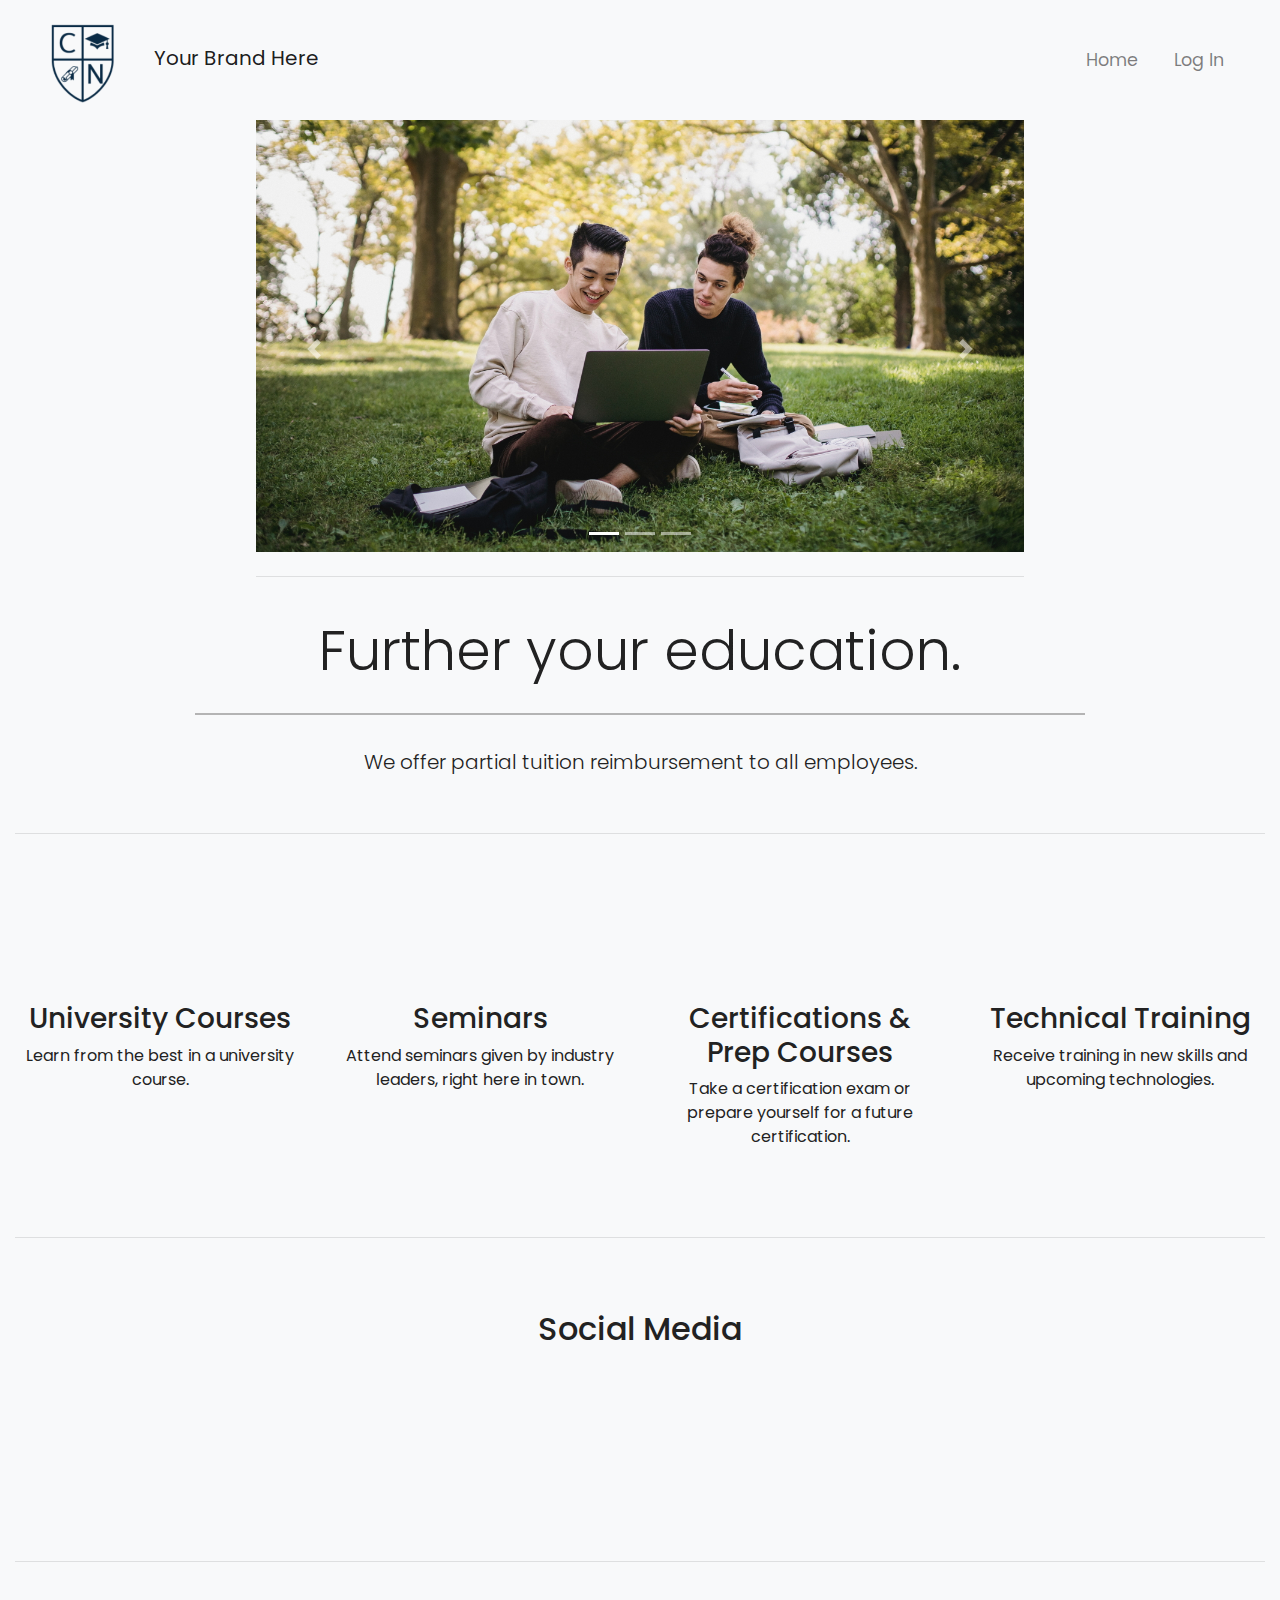
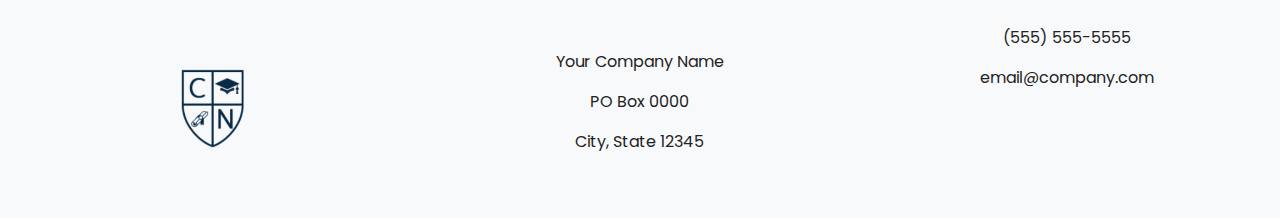
<file: src/main/webapp/index.html>
<!DOCTYPE html>
<html lang="en">
<head>
    <meta charset="UTF-8">
    <meta name="viewport" content="width=device-width, initial-scale=1.0">
    <title>Employee Portal</title>
    <link rel="icon" type="image/png" href="img/favicon.png">
    <script src="https://code.jquery.com/jquery-3.2.1.slim.min.js" integrity="sha384-KJ3o2DKtIkvYIK3UENzmM7KCkRr/rE9/Qpg6aAZGJwFDMVNA/GpGFF93hXpG5KkN" crossorigin="anonymous"></script>
    <script src="https://cdnjs.cloudflare.com/ajax/libs/popper.js/1.12.9/umd/popper.min.js" integrity="sha384-ApNbgh9B+Y1QKtv3Rn7W3mgPxhU9K/ScQsAP7hUibX39j7fakFPskvXusvfa0b4Q" crossorigin="anonymous"></script>
    <link rel="stylesheet" href="https://maxcdn.bootstrapcdn.com/bootstrap/4.0.0/css/bootstrap.min.css" integrity="sha384-Gn5384xqQ1aoWXA+058RXPxPg6fy4IWvTNh0E263XmFcJlSAwiGgFAW/dAiS6JXm" crossorigin="anonymous">
    <script src="https://maxcdn.bootstrapcdn.com/bootstrap/4.0.0/js/bootstrap.min.js" integrity="sha384-JZR6Spejh4U02d8jOt6vLEHfe/JQGiRRSQQxSfFWpi1MquVdAyjUar5+76PVCmYl" crossorigin="anonymous"></script>
    <link rel="stylesheet" href="https://pro.fontawesome.com/releases/v5.10.0/css/all.css" integrity="sha384-AYmEC3Yw5cVb3ZcuHtOA93w35dYTsvhLPVnYs9eStHfGJvOvKxVfELGroGkvsg+p" crossorigin="anonymous"/>
    <link href="style.css" rel="stylesheet">
</head>
<body>

    <!-- Navigation -->
    <nav class="navbar navbar-expand-md navbar-light bg-light sticky-top py-0">
        <div class="container-fluid">
            <a class="navbar-brand" href="index.html"> <img src="img/logo.png">Your Brand Here</a>
            <button class="navbar-toggler" type="button" data-toggle="collapse" data-target="#navbarResponsive">
                <span class="navbar-toggler-icon"></span>
            </button>
            <div class="collapse navbar-collapse" id="navbarResponsive">
                <ul class="navbar-nav ml-auto">
                    <li class="nav-item">
                        <a class="nav-link" href="index.html">Home</a>
                    </li>
                    <li class="nav-item">
                        <a class="nav-link" href="login.html" id="loginLink">Log In</a>
                    </li>
                </ul>
            </div>
        </div>
    </nav>

    <!-- Image Slider -->
    <div id="slides" class="carousel slide" data-ride="carousel">
        <ol class="carousel-indicators">
            <li data-target="#slides" data-slide-to="0" class="active"></li>
            <li data-target="#slides" data-slide-to="1"></li>
            <li data-target="#slides" data-slide-to="2"></li>
        </ol>
        <div class="carousel-inner">
            <div class="carousel-item active">
                <img class="d-block" src="img/carousel-0.jpg" alt="This is WVU.">
            </div>
            <div class="carousel-item">
                <img class="d-block" src="img/carousel-1.jpg" alt="Here, GOING FIRST is in our blood.">
            </div>
            <div class="carousel-item">
                <img class="d-block" src="img/carousel-2.jpg" alt="WVU School of Medicine: Where impossible is just a challenge.">
            </div>
        </div>
        <a class="carousel-control-prev" href="#slides" role="button" data-slide="prev">
            <span class="carousel-control-prev-icon" aria-hidden="true"></span>
            <span class="sr-only">Previous</span>
        </a>
        <a class="carousel-control-next" href="#slides" role="button" data-slide="next">
            <span class="carousel-control-next-icon" aria-hidden="true"></span>
            <span class="sr-only">Next</span>
        </a>
        <hr class="my-4">
    </div>

    <!-- Welcome Section -->
    <div class="container-fluid padding">
        <div class="row welcome text-center">
            <div class="col-12">
                <h1 class="display-4">Further your education.</h1>
            </div>
            <hr>
            <div class="col-12">
                <p class="lead">We offer partial tuition reimbursement to all employees.</p>
            </div>
        </div>
        <hr class="my-4">
    </div> 

    <!-- Five Column Section -->
    <div class="container-fluid padding"> 
        <div class="row text-center padding"> 
            <div class="col-lg-6 col-xl-3">
                <i class="fas fa-university"></i>
                <h3>University Courses</h3>
                <p>Learn from the best in a university course.</p>
            </div>
            <div class="col-lg-6 col-xl-3">
                <i class="fas fa-user-tie"></i>
                <h3>Seminars</h3>
                <p>Attend seminars given by industry leaders, right here in town.</p>
            </div>
            <div class="col-lg-6 col-xl-3">
                <i class="fas fa-award"></i>
                <h3>Certifications & Prep Courses</h3>
                <p>Take a certification exam or prepare yourself for a future certification.</p>
            </div>
            <div class="col-lg-6 col-xl-3">
                <i class="fas fa-wrench"></i>
                <h3>Technical Training</h3>
                <p>Receive training in new skills and upcoming technologies.</p>
            </div>
        </div>
        <hr class="my-4">
    </div>

    <!-- Connect -->
    <div class="container-fluid padding">
        <div class="row text-center padding">
        <div class="col-12">
            <h2>Social Media</h2>
        </div>
        <div class="col-12 social padding">
            <a href="https://www.facebook.com/" class="fab fa-facebook" target="_blank"></a>
            <a href="https://twitter.com/" class="fab fa-twitter" target="_blank"></a>
            <a href="https://www.instagram.com/" class="fab fa-instagram" target="_blank"></a>
            <a href="https://www.linkedin.com/" class="fab fa-linkedin" target="_blank"></a>
        </div>    
        </div>
        <hr class="my=4">
    </div>

    <!-- Footer -->
    <footer>
        <div class="container-fluid padding">
            <div class="row text-center">
                <div class="col-md-4">
                    <br>
                    <img src="img/logo.png">
                </div>
                <div class="col-md-4">
                    <br>
                    <p>Your Company Name</p>
                    <p>PO Box 0000</p>
                    <p>City, State 12345</p>
                </div>
                <div class="col-md-4">
                    <i class="fas fa-phone"></i>
                    <p>(555) 555-5555</p>
                    <i class="fas fa-envelope-square"></i>
                    <p>email@company.com</p>
                </div>
            </div>
        </div>
    </footer>

    
</body>


</html>
</file>
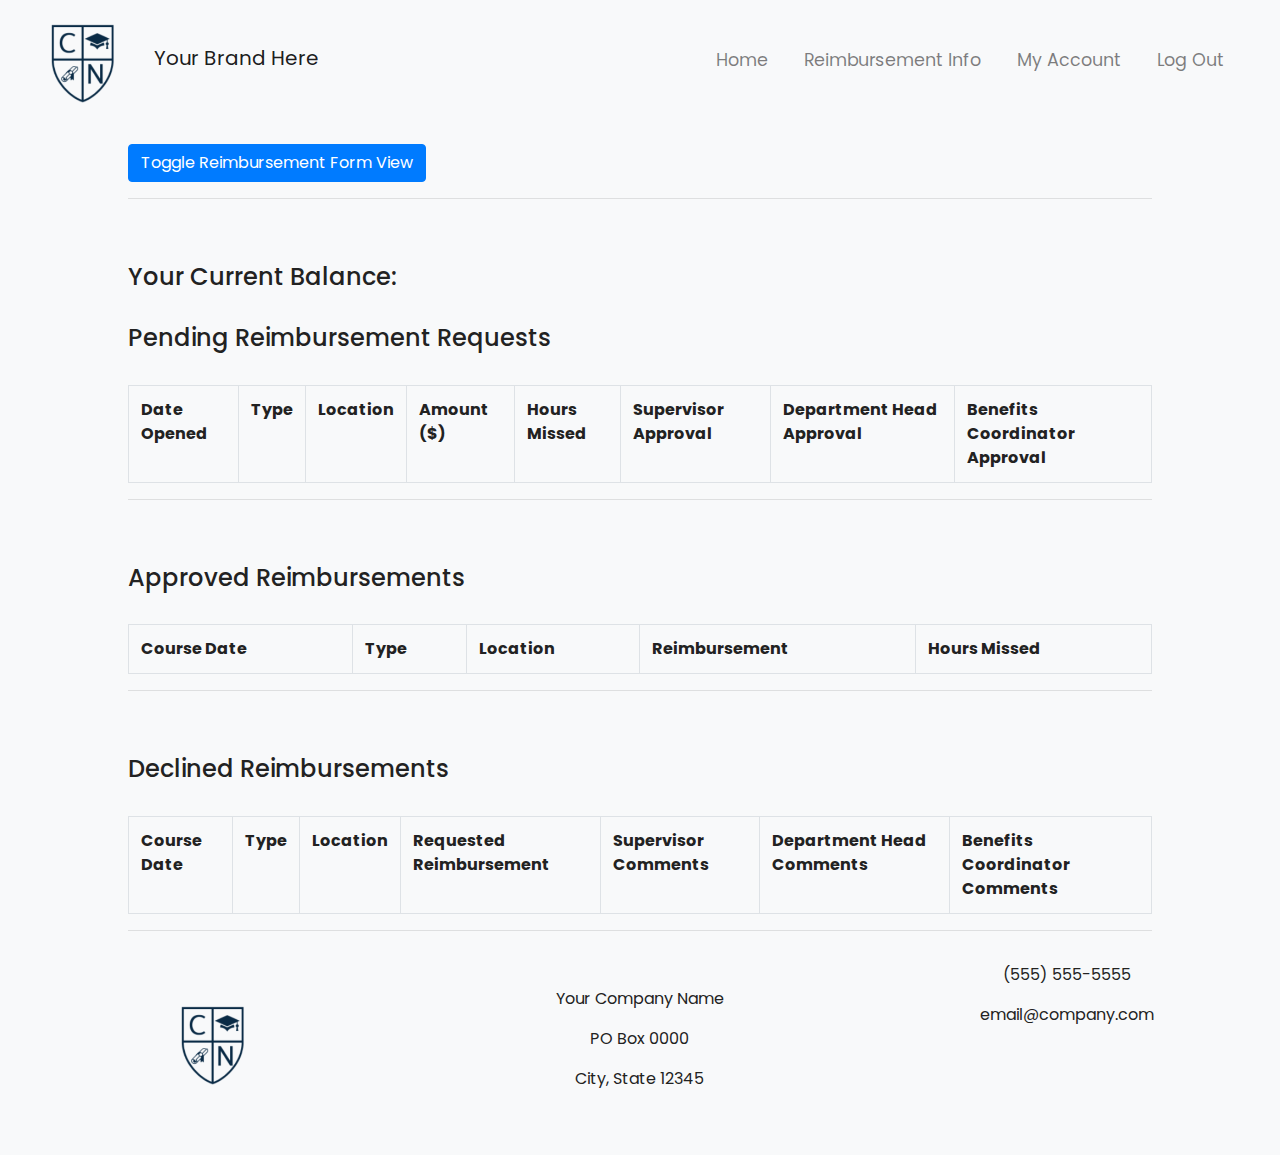
<file: src/main/webapp/account.html>
<!DOCTYPE html>
<html lang="en">
    <head>
        <meta charset="UTF-8">
        <meta name="viewport" content="width=device-width, initial-scale=1.0">
        <title>Employee Portal</title>
        <link rel="icon" type="image/png" href="img/favicon.png">
        <script src="https://code.jquery.com/jquery-3.2.1.slim.min.js" integrity="sha384-KJ3o2DKtIkvYIK3UENzmM7KCkRr/rE9/Qpg6aAZGJwFDMVNA/GpGFF93hXpG5KkN" crossorigin="anonymous"></script>
        <script src="https://cdnjs.cloudflare.com/ajax/libs/popper.js/1.12.9/umd/popper.min.js" integrity="sha384-ApNbgh9B+Y1QKtv3Rn7W3mgPxhU9K/ScQsAP7hUibX39j7fakFPskvXusvfa0b4Q" crossorigin="anonymous"></script>
        <link rel="stylesheet" href="https://maxcdn.bootstrapcdn.com/bootstrap/4.0.0/css/bootstrap.min.css" integrity="sha384-Gn5384xqQ1aoWXA+058RXPxPg6fy4IWvTNh0E263XmFcJlSAwiGgFAW/dAiS6JXm" crossorigin="anonymous">
        <script src="https://maxcdn.bootstrapcdn.com/bootstrap/4.0.0/js/bootstrap.min.js" integrity="sha384-JZR6Spejh4U02d8jOt6vLEHfe/JQGiRRSQQxSfFWpi1MquVdAyjUar5+76PVCmYl" crossorigin="anonymous"></script>
        <link rel="stylesheet" href="https://pro.fontawesome.com/releases/v5.10.0/css/all.css" integrity="sha384-AYmEC3Yw5cVb3ZcuHtOA93w35dYTsvhLPVnYs9eStHfGJvOvKxVfELGroGkvsg+p" crossorigin="anonymous"/>
        <link href="style.css" rel="stylesheet">
    </head>

    <style>
.container-padding{
    margin-left: 10%;
    margin-right: 10%;
}

    </style>
<body>
    <!-- Navigation -->
    <nav class="navbar navbar-expand-md navbar-light bg-light sticky-top py-0">
        <div class="container-fluid">
            <a class="navbar-brand" href="home.html"> <img src="img/logo.png">Your Brand Here</a>
            <button class="navbar-toggler" type="button" data-toggle="collapse" data-target="#navbarResponsive">
                <span class="navbar-toggler-icon"></span>
            </button>
            <div class="collapse navbar-collapse" id="navbarResponsive">
                <ul class="navbar-nav ml-auto" id="navbarul">
                    <li class="nav-item">
                        <a class="nav-link" href="home.html">Home</a>
                    </li>
                    <li class="nav-item">
                        <a class="nav-link" href="reimbursement.html">Reimbursement Info</a>
                    </li>
                    <li class="nav-item">
                        <a class="nav-link" href="account.html">My Account</a>
                    </li>
                    <li class="nav-item">
                        <a class="nav-link" href="logout.do" onclick="logout()">Log Out</a>
                    </li>
                </ul>
            </div>
        </div>
    </nav>

    <!-- Request Form -->


    <br>
    <div class="container-padding">
        <a class="btn btn-primary" data-toggle="collapse" href="#requestForm" role="button" aria-expanded="false" aria-controls="collapseExample">
            Toggle Reimbursement Form View </a>
        </div>
    <div class="container-padding">
        <div class="collapse mt-3" id="requestForm" data-toggle="collapse" aria-expanded="false">
            <form id="requestForm">
            <div class = "form group">
                <label for="courseType">Course Type</label>
                <select class="form-control" id="courseType">
                   <option>University Course</option>
                   <option>Seminar</option>
                   <option>Certification Preparation Class</option>
                    <option>Certification Exam</option>
                    <option>Technical Training</option>
                   <option>Other</option>
                </select>
                <br>
            </div>
            <div class="form group">
                <label for="dateCompleted">Date of Event</label>
                <input type="date" class="form-control" id="dateCompleted">
                <br>
            </div>
            <div class="form group">
                <label for="totalCost">Eligible Costs ($)</label>
                <input type="number" class="form-control" id="totalCost">
                <br>
            </div>
            <div class="form group">
                <label for="gradingType">Grading Type</label>
                <select class="form-control" id="gradingType">
                    <option>A-F</option>
                    <option>Pass/Fail</option>
                   <option>Not Graded</option>
               </select>
                <br>
            </div>
            <div class="form group">
                <label for="location">Location</label>
                <input type="text" class="form-control" id="location">
                <br>
            </div>
            <div class="form group">
               <label for="hoursMissed">Work Hours Missed</label>
                <input type="number" class="form-control" id="hoursMissed">
               <br>
               </div>
            <div class="form group">
                <label for="miscInfo">Misc Info (Links to event-related attachments, comments, etc)</label>
                <input type="text" class="form-control" id="miscInfo">
                <br>
            </div>
            <div class="form group">
                <label for="calcAmount">Reimbursement Amount ($)</label>
                <p id=calcAmount>-</p>
            </div>
            </form>
            <p id="submitVerification"></p>
      		<br>
            <button type="button" class="btn btn-primary" onclick=submit()>Submit</button>
        </div>
        <hr>
        </div>

    <br>
    <br>

    <!-- Balance -->
    <div class="container-padding">
        <h4 id="yourBalance">Your Current Balance: </h4>
        <br>
    </div>


    <!-- Pending Reimbursements -->

    <div class="container-padding">
        <h4>Pending Reimbursement Requests</h4>
        <br>
            <table id="pendingReimbursements" class="table table-bordered">
                <tr>
                    <th scope="col">Date Opened</th>
                    <th scope="col">Type</th>
                    <th scope="col">Location</th>
                    <th scope="col">Amount ($)</th>
                    <th scope="col">Hours Missed</th>
                    <th scope="col">Supervisor Approval</th>
                    <th scope="col">Department Head Approval</th>
                    <th scope="col">Benefits Coordinator Approval</th>
                </tr>
            </table>
        <hr>
    </div>

    <br>
    <br>


    <!-- Approved Reimbursements -->

    <div class="container-padding">
        <h4>Approved Reimbursements</h4>
        <br>
            <table id="approvedReimbursements" class="table table-bordered">
                <tr>
                    <th scope="col">Course Date</th>
                    <th scope="col">Type</th>
                    <th scope="col">Location</th>
                    <th scope="col">Reimbursement</th>
                    <th scope="col">Hours Missed</th>
                </tr>
            </table>
        <hr>
    </div>


    <br>
    <br>

    <!-- Declined Reimbursements -->

    <div class="container-padding">
        <h4>Declined Reimbursements</h4>
        <br>
            <table id="deniedReimbursements" class="table table-bordered">
                <tr>
                    <th scope="col">Course Date</th>
                    <th scope="col">Type</th>
                    <th scope="col">Location</th>
                    <th scope="col">Requested Reimbursement</th>
                    <th scope="col">Supervisor Comments</th>
                    <th scope="col">Department Head Comments</th>
                    <th scope="col">Benefits Coordinator Comments</th>
                </tr>
            </table>
        <hr>
    </div>



        <!-- Footer -->
        <footer>
            <div class="container-fluid padding">
                <div class="row text-center">
                    <div class="col-md-4">
                        <br>
                        <img src="img/logo.png">
                    </div>
                    <div class="col-md-4">
                        <br>
                        <p>Your Company Name</p>
                        <p>PO Box 0000</p>
                        <p>City, State 12345</p>
                    </div>
                    <div class="col-md-4">
                        <i class="fas fa-phone"></i>
                        <p>(555) 555-5555</p>
                        <i class="fas fa-envelope-square"></i>
                        <p>email@company.com</p>
                    </div>
                </div>
            </div>
        </footer>
    
</body>

<script>

window.onload = getEmployeeRequests();
window.onload = getUser();
window.onload = getApprovedRequests();
window.onload = getDeniedRequests();

function getEmployeeRequests() {

    let xhttp = new XMLHttpRequest();

    xhttp.onreadystatechange = function(){
        if(this.readyState == 4 && this.status == 200){
            console.log(this.responseText);
            let requests = JSON.parse(this.responseText);
            var pendingReimbursements = document.getElementById("pendingReimbursements");

            for(i = 0; i < requests.length; i++){
                let request = requests[i];
                if(request.supervisorApproval == 0 || (request.supervisorApproval == 1 && request.dhApproval == 0) || (request.dhApproval == 1 && request.bencoApproval == 0)){
                    var row = pendingReimbursements.insertRow();
                    var openedDate = row.insertCell(0);
                    openedDate.innerHTML = request.dateRequested.slice(0,request.dateRequested.indexOf(' '));
                    var courseType = row.insertCell(1);
                    courseType.innerHTML = request.courseType;
                    var courseLocation = row.insertCell(2);
                    courseLocation.innerHTML = request.location;
                    var amountRequested = row.insertCell(3);
                    amountRequested.innerHTML = request.amountRequested;
                    var hoursMissed = row.insertCell(4);
                    hoursMissed.innerHTML = request.hoursMissed;

                    var sApprove = request.supervisorApproval;  
                    var superApproval = row.insertCell(5);                     
                        if(sApprove == 0){
                            superApproval.innerHTML = "-";
                        };
                        if(request.supervisorApproval == 1){
                            superApproval.innerHTML = "Approved";
                        };
                        if(request.supervisorApproval == 2){
                            superApproval.innerHTML = "Denied";
                        };

                    var dApprove = request.dhApproval;
                    var departmentApproval = row.insertCell(6);
                        if(dApprove == 0){
                            departmentApproval.innerHTML = "-";
                        };
                        if(dApprove == 1){
                            departmentApproval.innerHTML = "Approved";
                        };
                        if(dApprove == 2){
                            departmentApproval.innerHTML = "Denied";
                        };

                    var bApprove = request.bencoApproval;
                    var bencoApproval = row.insertCell(7);
                    
                    	bencoApproval.innerHTML = "-";
                        if(dApprove == 1){
                            bencoApproval.innerHTML = "Awaiting final grade.";
                        }

                }

            }

        }
    }

    xhttp.open("GET", "http://localhost:8080/Project1/account.do", true);

    xhttp.send();
}

function submit(){

    var dt = new Date();
    var dtstring = dt.getFullYear() + '-' + ('0' + (dt.getMonth() +1)).slice(-2) + '-' + ('0' + dt.getDate()).slice(-2);

    let newRequest = {
                courseType: document.getElementById("courseType").value,
                amountRequested: document.getElementById("calcAmount").innerHTML,
                gradingFormat: document.getElementById("gradingType").value,
                location: document.getElementById("location").value,
                dateRequested: dtstring,
                dateCompleted: document.getElementById("dateCompleted").value,
                hoursMissed: document.getElementById("hoursMissed").value,
                miscInfo: document.getElementById("miscInfo").value                
            }
    console.log("New Request Below");
    console.log(newRequest);

    let xhr = new XMLHttpRequest();

    xhr.onreadystatechange = function () {
        if(this.readyState = 4 && this.status == 200){
            console.log(this.responseText);
        }
    }

    xhr.open("POST","http://localhost:8080/Project1/createRequest.do", true);
    xhr.setRequestHeader("'Content-Type'",'application/json');
    xhr.send(JSON.stringify(newRequest));

    document.getElementById("submitVerification").innerHTML = "Request submitted! Please refresh the page to view updates.";
    document.getElementById("submitVerification").style.color = "green";
}

const form = document.getElementById("requestForm")
form.addEventListener('change',calculate);

function calculate(){
    var value = parseInt(document.getElementById("totalCost").value);
    var selection = document.getElementById("courseType").value;

    switch(selection){
        case "University Course":
            calc = value * .8
            result = calc.toFixed(2);
            break;
        
        case "Seminar":
            calc = value * .6;
            result = calc.toFixed(2);
            break;
        
        case "Certification Preparation Class":
           	calc = value * .75;
            result = calc.toFixed(2);
            break;

        case "Certification Exam":
            calc = value;
            result = calc.toFixed(2);
            break;
        
        case "Technical Training":
            calc = value * .9;
            result = calc.toFixed(2);
            break;

        case "Other":
            calc = value * .3;
            result = calc.toFixed(2);
            break;
                        
    }
    if(result < loggedInUser.balance){
        document.getElementById("calcAmount").innerHTML = result;
    }else{
    	document.getElementById("calcAmount").innerHTML = loggedInUser.balance;
    }

}

function getUser(){
    let xhttp2 = new XMLHttpRequest();

    xhttp2.onreadystatechange = function() {
        if(this.readyState == 4 && this.status == 200){
            loggedInUser = JSON.parse(this.responseText);

            if(loggedInUser.position > 1){
                let navbar = document.getElementById("navbarul");
                let newlink = document.createElement("li");
                newlink.classList.add("nav-item");

                let link = document.createElement("a");
                link.href = "/Project1/approveRequests.html";
                link.classList.add("nav-link");
                link.innerHTML = "Pending Requests"

                newlink.append(link);
                navbar.append(newlink);
            }

            yourBalance = document.getElementById("yourBalance");
            yourBalance.innerHTML = "Your Current Balance: $" + (loggedInUser.balance);

        }

    }

    xhttp2.open("GET", "http://localhost:8080/Project1/currentUser.do", true);
    xhttp2.setRequestHeader('Content-Type','application/json');

    xhttp2.send();
}

function getApprovedRequests() {

let xhttp = new XMLHttpRequest();

xhttp.onreadystatechange = function(){
    if(this.readyState == 4 && this.status == 200){
        console.log(this.responseText);
        let requests = JSON.parse(this.responseText);
        var approvedReimbursements = document.getElementById("approvedReimbursements");

        for(i = 0; i < requests.length; i++){
            let request = requests[i];
            if(request.bencoApproval == 1){
                var row = approvedReimbursements.insertRow();
                var dateCompleted = row.insertCell(0);
                dateCompleted.innerHTML = request.dateCompleted.slice(0,request.dateCompleted.indexOf(' '));
                var courseType = row.insertCell(1);
                courseType.innerHTML = request.courseType;
                var courseLocation = row.insertCell(2);
                courseLocation.innerHTML = request.location;
                var amountRequested = row.insertCell(3);
                amountRequested.innerHTML = request.amountRequested;
                var hoursMissed = row.insertCell(4);
                hoursMissed.innerHTML = request.hoursMissed;

            }

        }

    }
}

xhttp.open("GET", "http://localhost:8080/Project1/approvedRequests.do", true);

xhttp.send();
}

function getDeniedRequests() {

	let xhttp = new XMLHttpRequest();

	xhttp.onreadystatechange = function(){
	    if(this.readyState == 4 && this.status == 200){
	        console.log(this.responseText);
	        let requests = JSON.parse(this.responseText);
	        var deniedReimbursements = document.getElementById("deniedReimbursements");

	        for(i = 0; i < requests.length; i++){
	            let request = requests[i];
	            if(request.bencoApproval == 2 || request.supervisorApproval == 2 || request.dhApproval == 2){
	                var row = deniedReimbursements.insertRow();
	                var courseDate = row.insertCell(0);
	                courseDate.innerHTML = request.dateCompleted.slice(0,request.dateCompleted.indexOf(' '));
	                var courseType = row.insertCell(1);
	                courseType.innerHTML = request.courseType;
	                var courseLocation = row.insertCell(2);
	                courseLocation.innerHTML = request.location;
	                var amountRequested = row.insertCell(3);
	                amountRequested.innerHTML = request.amountRequested;
	                var supervisorComments = row.insertCell(4);
	                supervisorComments.innerHTML = request.supervisorComments;
	                var dhComments = row.insertCell(5);
	                dhComments.innerHTML = request.dhComments;
	                var bencoComments = row.insertCell(6);
	                bencoComments.innerHTML = request.bencoComments;
	            }

	        }

	    }
	}

xhttp.open("GET", "http://localhost:8080/Project1/deniedRequests.do", true);

xhttp.send();
}

</script>
</html>
</file>
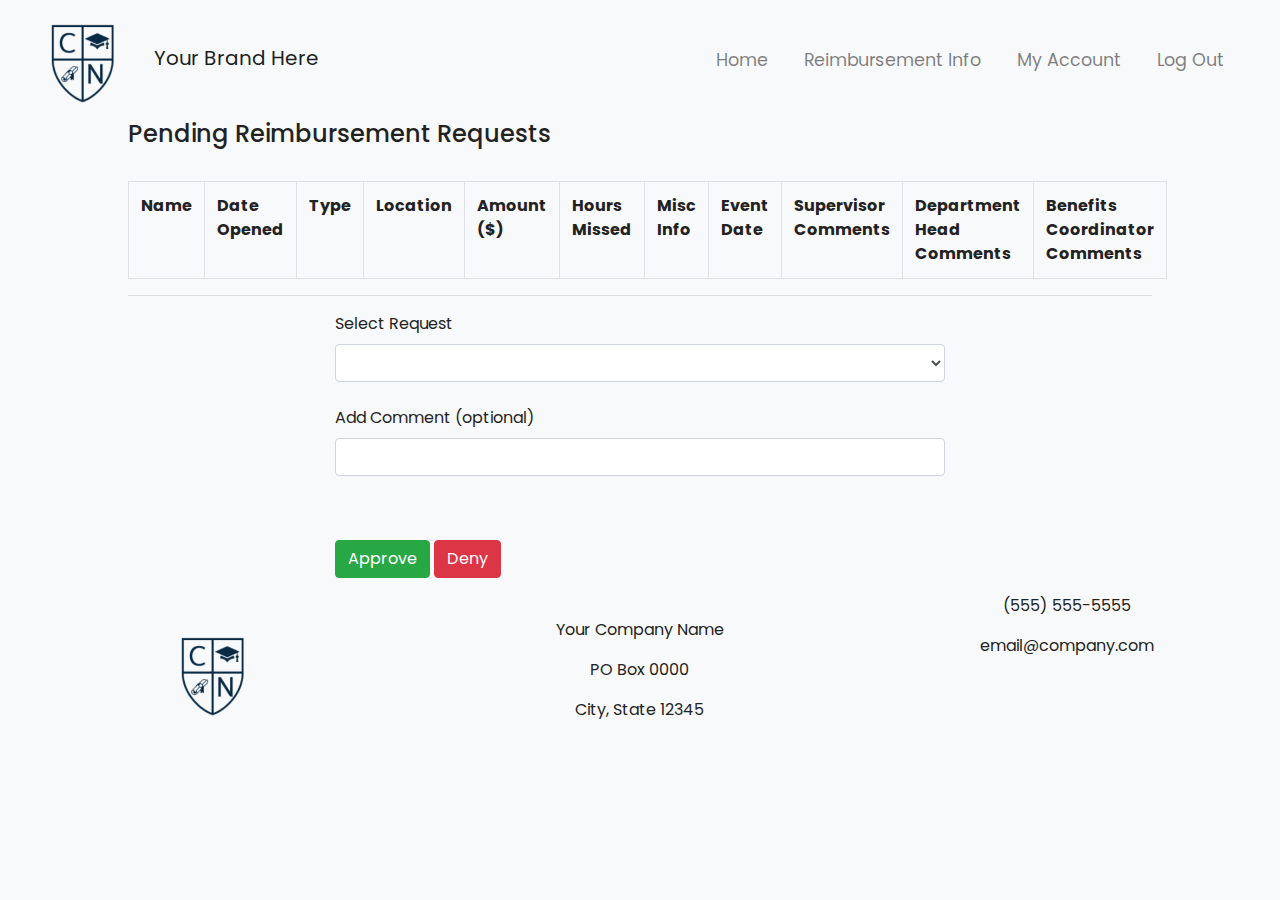
<file: src/main/webapp/approveRequests.html>
<!DOCTYPE html>
<html lang="en">
<head>
    <meta charset="UTF-8">
    <meta name="viewport" content="width=device-width, initial-scale=1.0">
    <title>Employee Portal</title>
    <link rel="icon" type="image/png" href="img/favicon.png">
    <script src="https://code.jquery.com/jquery-3.2.1.slim.min.js" integrity="sha384-KJ3o2DKtIkvYIK3UENzmM7KCkRr/rE9/Qpg6aAZGJwFDMVNA/GpGFF93hXpG5KkN" crossorigin="anonymous"></script>
    <script src="https://cdnjs.cloudflare.com/ajax/libs/popper.js/1.12.9/umd/popper.min.js" integrity="sha384-ApNbgh9B+Y1QKtv3Rn7W3mgPxhU9K/ScQsAP7hUibX39j7fakFPskvXusvfa0b4Q" crossorigin="anonymous"></script>
    <link rel="stylesheet" href="https://maxcdn.bootstrapcdn.com/bootstrap/4.0.0/css/bootstrap.min.css" integrity="sha384-Gn5384xqQ1aoWXA+058RXPxPg6fy4IWvTNh0E263XmFcJlSAwiGgFAW/dAiS6JXm" crossorigin="anonymous">
    <script src="https://maxcdn.bootstrapcdn.com/bootstrap/4.0.0/js/bootstrap.min.js" integrity="sha384-JZR6Spejh4U02d8jOt6vLEHfe/JQGiRRSQQxSfFWpi1MquVdAyjUar5+76PVCmYl" crossorigin="anonymous"></script>
    <link rel="stylesheet" href="https://pro.fontawesome.com/releases/v5.10.0/css/all.css" integrity="sha384-AYmEC3Yw5cVb3ZcuHtOA93w35dYTsvhLPVnYs9eStHfGJvOvKxVfELGroGkvsg+p" crossorigin="anonymous"/>
    <link href="style.css" rel="stylesheet">
</head>

<style>
    .container-padding{
        margin-left: 10%;
        margin-right: 10%;
    }
    
        </style>
<body>

    <nav class="navbar navbar-expand-md navbar-light bg-light sticky-top py-0">
        <div class="container-fluid">
            <a class="navbar-brand" href="home.html"> <img src="img/logo.png">Your Brand Here</a>
            <button class="navbar-toggler" type="button" data-toggle="collapse" data-target="#navbarResponsive">
                <span class="navbar-toggler-icon"></span>
            </button>
            <div class="collapse navbar-collapse" id="navbarResponsive">
                <ul class="navbar-nav ml-auto" id="navbarul">
                    <li class="nav-item">
                        <a class="nav-link" href="home.html">Home</a>
                    </li>
                    <li class="nav-item">
                        <a class="nav-link" href="reimbursement.html">Reimbursement Info</a>
                    </li>
                    <li class="nav-item">
                        <a class="nav-link" href="account.html">My Account</a>
                    </li>
                    <li class="nav-item">
                        <a class="nav-link" href="logout.do" onclick="logout()">Log Out</a>
                    </li>
                </ul>
            </div>
        </div>
    </nav>

    <div class="container-padding">
        <h4>Pending Reimbursement Requests</h4>
        <br>
            <table id="pendingReimbursements" class="table table-bordered">
                <tr>
                    <th scope="col">Name</th>
                    <th scope="col">Date Opened</th>
                    <th scope="col">Type</th>
                    <th scope="col">Location</th>
                    <th scope="col">Amount ($)</th>
                    <th scope="col">Hours Missed</th>
                    <th scope="col">Misc Info</th>
                    <th scope="col">Event Date</th>
                    <th scope="col">Supervisor Comments</th>
                    <th scope="col">Department Head Comments</th>
                    <th scope="col">Benefits Coordinator Comments</th>
                </tr>
            </table>
        <hr>
    </div>

    <div class="container-fluid" style="width: 50%">

        <label for="requestSelect">Select Request</label>
        <select class="form-control" id="requestSelect"></select>
        <br>
        <label for="comments">Add Comment (optional)</label>
        <input class="form-control" id="comments">
        <br>
        <label for="changedBalance" id="changedBalanceLabel"></label>
        <input class="form-control" type="hidden" id="changedBalance">
        <p id="successful"></p>
        <button class="btn btn-success" onclick="approve()">Approve</button>
        <button class="btn btn-danger" onclick="deny()">Deny</button>
    </div>

    <footer>
        <div class="container-fluid padding">
            <div class="row text-center">
                <div class="col-md-4">
                    <br>
                    <img src="img/logo.png">
                </div>
                <div class="col-md-4">
                    <br>
                    <p>Your Company Name</p>
                    <p>PO Box 0000</p>
                    <p>City, State 12345</p>
                </div>
                <div class="col-md-4">
                    <i class="fas fa-phone"></i>
                    <p>(555) 555-5555</p>
                    <i class="fas fa-envelope-square"></i>
                    <p>email@company.com</p>
                </div>
            </div>
        </div>
    </footer>

    
</body>

<script>

window.onload = getRequests();
window.onload = getUser();
var loggedInUser = undefined;

function getRequests() {

    let xhttp = new XMLHttpRequest();

    xhttp.onreadystatechange = function(){
        if(this.readyState == 4 && this.status == 200){
            var bigArray = JSON.parse(this.responseText);
            var pendingReimbursements = document.getElementById("pendingReimbursements");

            for(i = 0; i < bigArray.length; i++){
               let request = bigArray[i];

                    if((request.supervisorApproval == 0 && request.supervisorId == loggedInUser.id) || (request.dhApproval == 0 && request.dhId == loggedInUser.id) || (request.bencoApproval == 0 && request.bencoId == loggedInUser.id)) {
                    var row = pendingReimbursements.insertRow();
                    var name = row.insertCell(0); 
                    name.innerHTML = request.employeeFirstName + " " + request.employeeLastName;
                    var openedDate = row.insertCell(1);
                    openedDate.innerHTML = request.dateRequested.slice(0,request.dateRequested.indexOf(' '));
                    var courseType = row.insertCell(2);
                    courseType.innerHTML = request.courseType;
                    var courseLocation = row.insertCell(3);
                    courseLocation.innerHTML = request.location;
                    var amountRequested = row.insertCell(4);
                    amountRequested.innerHTML = request.amountRequested;
                    var hoursMissed = row.insertCell(5);
                    hoursMissed.innerHTML = request.hoursMissed;
                    var miscInfo = row.insertCell(6);
                    ((request.miscInfo != undefined || request.miscInfo != null) ? miscInfo.innerHTML = request.miscInfo : miscInfo.innerHTML = "");
                    var dateCompleted = row.insertCell(7);
                    dateCompleted.innerHTML = request.dateCompleted.slice(0,10);

                    if(request.supervisorComments != undefined){
                    var supervisorComments = row.insertCell(8);
                    supervisorComments.innerHTML = request.supervisorComments;
                    }

                    if(request.dhComments != undefined){
                    var dhComments = row.insertCell(9);
                    dhComments.innerHTML = request.dhComments;
                    }

                    if(request.bencoComments != undefined){
                    var bencoComments = row.insertCell(10);
                    bencoComments.innerHTML = request.bencoComments;
                    }
                    
                    requestSelect.options[requestSelect.options.length] = new Option(name.innerHTML + " | " + openedDate.innerHTML + " | $" + amountRequested.innerHTML, JSON.stringify(request))
                    
                    if(request.supervisorApproval == 1 && request.dhApproval == 1 && request.bencoApproval == 0){
                    document.getElementById("changedBalanceLabel").innerHTML = "Change Amount (optional)";
                    document.getElementById("changedBalance").type = "number";
                    }
                    
                    let myDate = new Date();
                    let requestDate = new Date(request.dateCompleted);
                    let twoWeeksDate = myDate.getDate() + 14;
                    myDate.setDate(twoWeeksDate);
                    console.log(myDate);
                    console.log(requestDate);
                    if(myDate > requestDate){
                    	console.log("2 weeks");
                        dateCompleted.classList.add("bg-danger");
                        dateCompleted.style.color = "white";
                    }
                
                    console.log(request);



                }

            }


        }

        
    }


    xhttp.open("GET", "http://localhost:8080/Project1/approvableRequests.do", true);

    xhttp.send();

}

function getUser(){
    let xhttp2 = new XMLHttpRequest();

    xhttp2.onreadystatechange = function() {
        if(this.readyState == 4 && this.status == 200){
            loggedInUser = JSON.parse(this.responseText);

            if(loggedInUser.position > 1){
                let navbar = document.getElementById("navbarul");
                let newlink = document.createElement("li");
                newlink.classList.add("nav-item");

                let link = document.createElement("a");
                link.href = "/Project1/approveRequests.html";
                link.classList.add("nav-link");
                link.innerHTML = "Pending Requests"

                newlink.append(link);
                navbar.append(newlink);
            }
        }

    }

    xhttp2.open("GET", "http://localhost:8080/Project1/currentUser.do", true);
    xhttp2.setRequestHeader('Content-Type','application/json');

    xhttp2.send();
}


function approve(){

    var requestSelect = document.getElementById("requestSelect");
    var requestSelectIndex = requestSelect.options[requestSelect.selectedIndex];
    var selectedRequest = JSON.parse(requestSelectIndex.value);
    let json;

    if(selectedRequest.supervisorApproval == 0){
        selectedRequest.supervisorApproval = 1;
        selectedRequest.supervisorComments = document.getElementById("comments").value;
        console.log("Inside the first If statement")
        json = JSON.stringify(selectedRequest);
    }else if(selectedRequest.dhApproval == 0){
        selectedRequest.supervisorApproval = 1;
        selectedRequest.dhApproval = 1;
        selectedRequest.dhComments = document.getElementById("comments").value;
        json = JSON.stringify(selectedRequest);
    }else if(selectedRequest.bencoApproval == 0){
        console.log("inside the benco");
        selectedRequest.supervisorApproval = 1;
        selectedRequest.dhApproval = 1;
        selectedRequest.bencoApproval = 1;
        selectedRequest.bencoComments = document.getElementById("comments").value;
        if(document.getElementById("changedBalance").value != null || document.getElementById("changedBalance").value != undefined || document.getElementById("changedBalance").value != ""){
        	selectedRequest.amountRequested = document.getElementById("changedBalance").value;
        }
        json = JSON.stringify(selectedRequest);
        console.log(json);
    }




    let xhttp = new XMLHttpRequest();

    xhttp.open("POST", "http://localhost:8080/Project1/updateRequest.do", true)
    xhttp.setRequestHeader("Content-Type","application/json")

    xhttp.onreadystatechange = function(){
        if(this.readyState == 4 && this.status == 200){

        }
    }



    xhttp.send(json);

    document.getElementById("successful").style.color = "Green";
    document.getElementById("successful").innerHTML = "Request approved! Please refresh the page."

    // location.reload();

}

function deny(){

    var requestSelect = document.getElementById("requestSelect");
    var requestSelectIndex = requestSelect.options[requestSelect.selectedIndex];
    var selectedRequest = JSON.parse(requestSelectIndex.value);
    let json;

    if(selectedRequest.supervisorApproval == 0){
        selectedRequest.supervisorApproval = 2;
        selectedRequest.supervisorComments = document.getElementById("comments").value;
        console.log("Inside the first If statement")
        json = JSON.stringify(selectedRequest);
    }else if(selectedRequest.dhApproval == 0){
        selectedRequest.supervisorApproval = 1;
        selectedRequest.dhApproval = 2;
        selectedRequest.dhComments = document.getElementById("comments").value;
        json = JSON.stringify(selectedRequest);
    }else if(selectedRequest.bencoApproval == 0){
        console.log("inside the benco");
        selectedRequest.supervisorApproval = 1;
        selectedRequest.dhApproval = 1;
        selectedRequest.bencoApproval = 2;
        selectedRequest.bencoComments = document.getElementById("comments").value;
        json = JSON.stringify(selectedRequest);
        console.log(json);
    }


    let xhttp = new XMLHttpRequest();

    xhttp.open("POST", "http://localhost:8080/Project1/updateRequest.do", true)
    xhttp.setRequestHeader("Content-Type","application/json")

    xhttp.onreadystatechange = function(){
        if(this.readyState == 4 && this.status == 200){

        }
    }



    xhttp.send(json);

    document.getElementById("successful").color = "Red";
    document.getElementById("successful").innerHTML = "Request denied. Please refresh the page."

    // location.reload();

}


</script>
</html>
</file>
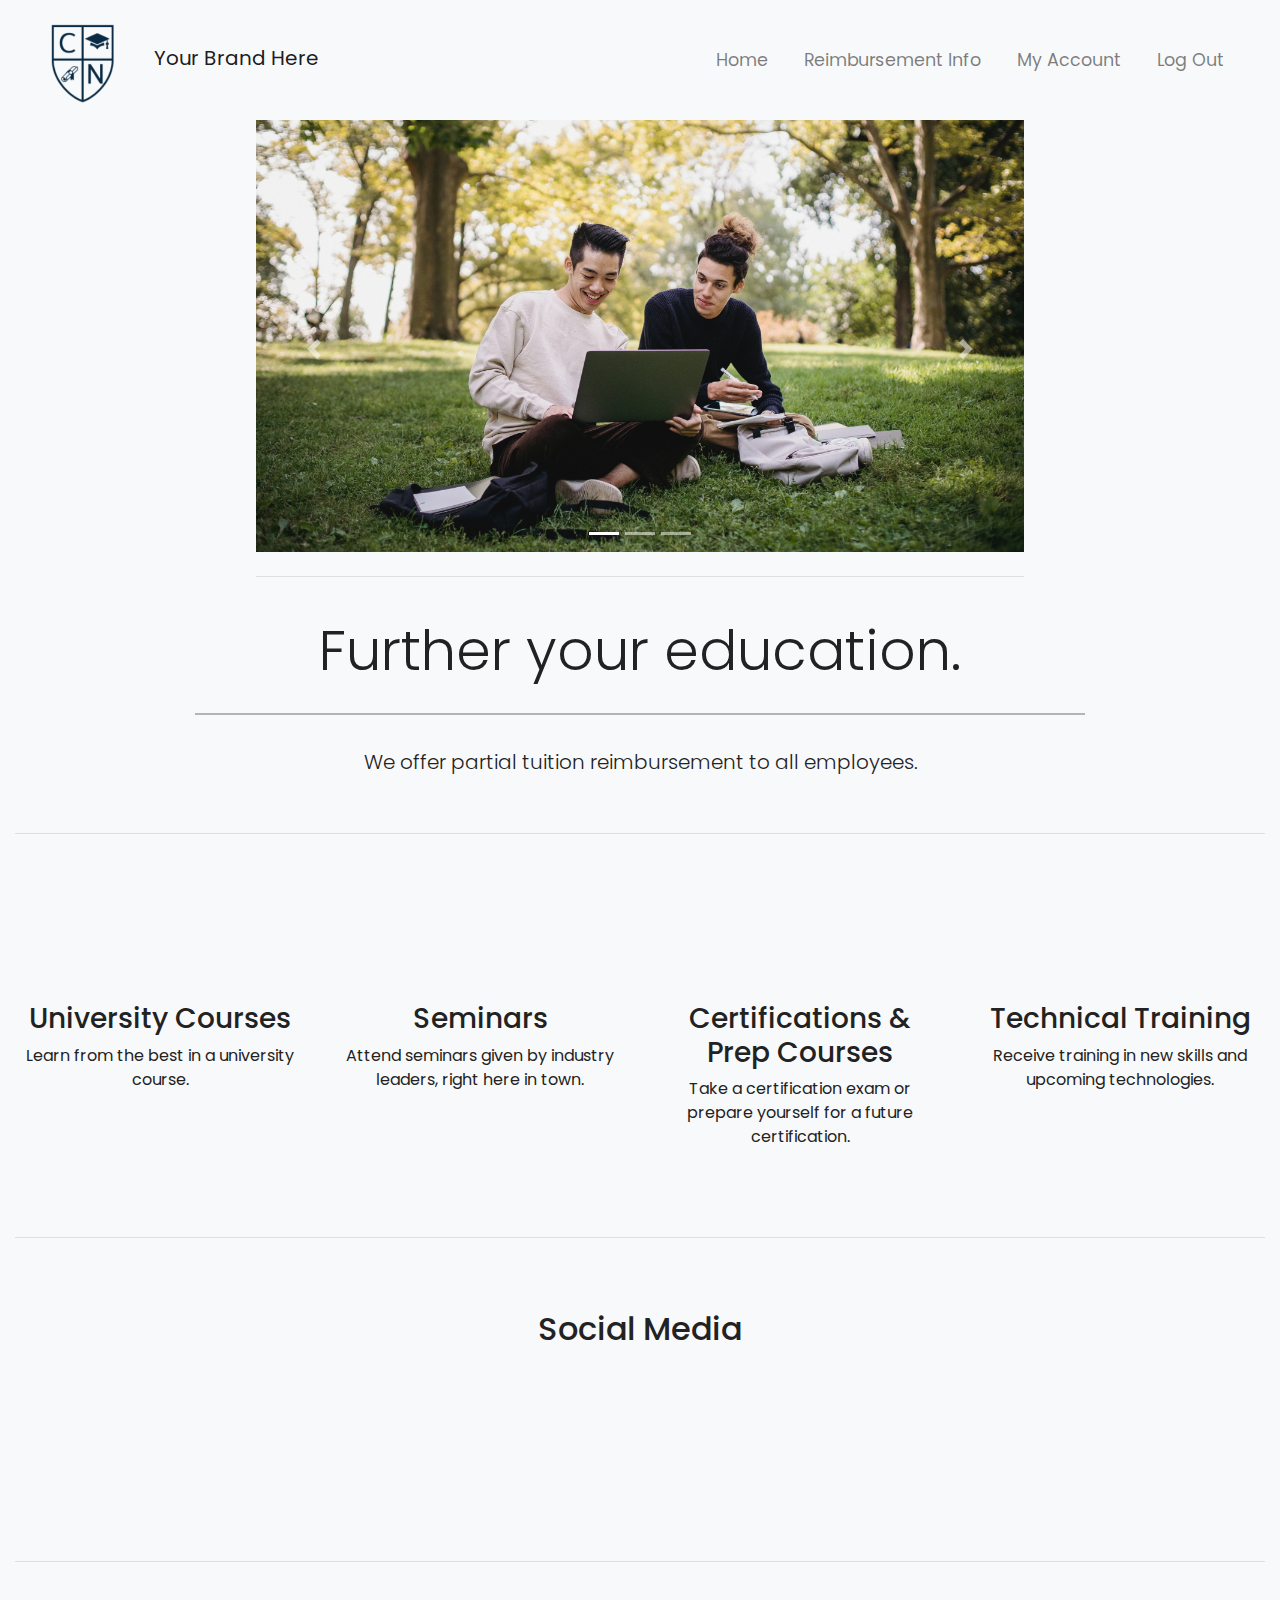
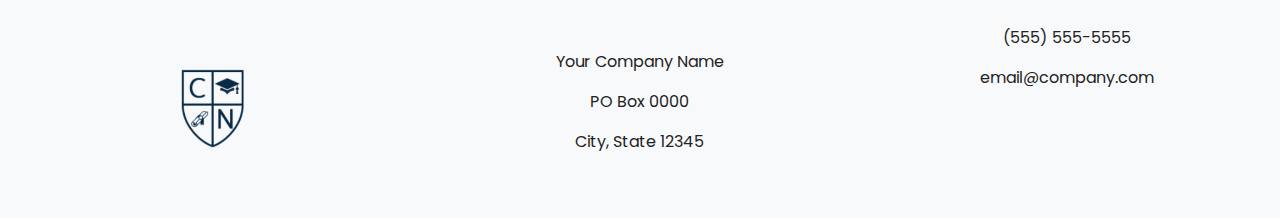
<file: src/main/webapp/home.html>
<!DOCTYPE html>
<html lang="en">
<head>
    <meta charset="UTF-8">
    <meta name="viewport" content="width=device-width, initial-scale=1.0">
    <title>Employee Portal</title>
    <link rel="icon" type="image/png" href="img/favicon.png">
    <script src="https://code.jquery.com/jquery-3.2.1.slim.min.js" integrity="sha384-KJ3o2DKtIkvYIK3UENzmM7KCkRr/rE9/Qpg6aAZGJwFDMVNA/GpGFF93hXpG5KkN" crossorigin="anonymous"></script>
    <script src="https://cdnjs.cloudflare.com/ajax/libs/popper.js/1.12.9/umd/popper.min.js" integrity="sha384-ApNbgh9B+Y1QKtv3Rn7W3mgPxhU9K/ScQsAP7hUibX39j7fakFPskvXusvfa0b4Q" crossorigin="anonymous"></script>
    <link rel="stylesheet" href="https://maxcdn.bootstrapcdn.com/bootstrap/4.0.0/css/bootstrap.min.css" integrity="sha384-Gn5384xqQ1aoWXA+058RXPxPg6fy4IWvTNh0E263XmFcJlSAwiGgFAW/dAiS6JXm" crossorigin="anonymous">
    <script src="https://maxcdn.bootstrapcdn.com/bootstrap/4.0.0/js/bootstrap.min.js" integrity="sha384-JZR6Spejh4U02d8jOt6vLEHfe/JQGiRRSQQxSfFWpi1MquVdAyjUar5+76PVCmYl" crossorigin="anonymous"></script>
    <link rel="stylesheet" href="https://pro.fontawesome.com/releases/v5.10.0/css/all.css" integrity="sha384-AYmEC3Yw5cVb3ZcuHtOA93w35dYTsvhLPVnYs9eStHfGJvOvKxVfELGroGkvsg+p" crossorigin="anonymous"/>
    <link href="style.css" rel="stylesheet">
</head>
<body>

    <!-- Navigation -->
    <nav class="navbar navbar-expand-md navbar-light bg-light sticky-top py-0">
        <div class="container-fluid">
            <a class="navbar-brand" href="home.html"> <img src="img/logo.png">Your Brand Here</a>
            <button class="navbar-toggler" type="button" data-toggle="collapse" data-target="#navbarResponsive">
                <span class="navbar-toggler-icon"></span>
            </button>
            <div class="collapse navbar-collapse" id="navbarResponsive">
                <ul class="navbar-nav ml-auto" id="navbarul">
                    <li class="nav-item">
                        <a class="nav-link" href="home.html">Home</a>
                    </li>
                    <li class="nav-item">
                        <a class="nav-link" href="reimbursement.html">Reimbursement Info</a>
                    </li>
                    <li class="nav-item">
                        <a class="nav-link" href="account.html">My Account</a>
                    </li>
                    <li class="nav-item">
                        <a class="nav-link" href="logout.do" onclick="logout()">Log Out</a>
                    </li>
                </ul>
            </div>
        </div>
    </nav>

    <!-- Image Slider -->
    <div id="slides" class="carousel slide" data-ride="carousel">
        <ol class="carousel-indicators">
            <li data-target="#slides" data-slide-to="0" class="active"></li>
            <li data-target="#slides" data-slide-to="1"></li>
            <li data-target="#slides" data-slide-to="2"></li>
        </ol>
        <div class="carousel-inner">
            <div class="carousel-item active">
                <img class="d-block" src="img/carousel-0.jpg" alt="This is WVU.">
            </div>
            <div class="carousel-item">
                <img class="d-block" src="img/carousel-1.jpg" alt="Here, GOING FIRST is in our blood.">
            </div>
            <div class="carousel-item">
                <img class="d-block" src="img/carousel-2.jpg" alt="WVU School of Medicine: Where impossible is just a challenge.">
            </div>
        </div>
        <a class="carousel-control-prev" href="#slides" role="button" data-slide="prev">
            <span class="carousel-control-prev-icon" aria-hidden="true"></span>
            <span class="sr-only">Previous</span>
        </a>
        <a class="carousel-control-next" href="#slides" role="button" data-slide="next">
            <span class="carousel-control-next-icon" aria-hidden="true"></span>
            <span class="sr-only">Next</span>
        </a>
        <hr class="my-4">
    </div>

    <!-- Welcome Section -->
    <div class="container-fluid padding">
        <div class="row welcome text-center">
            <div class="col-12">
                <h1 class="display-4">Further your education.</h1>
            </div>
            <hr>
            <div class="col-12">
                <p class="lead">We offer partial tuition reimbursement to all employees.</p>
            </div>
        </div>
        <hr class="my-4">
    </div> 

    <!-- Five Column Section -->
    <div class="container-fluid padding"> 
        <div class="row text-center padding"> 
            <div class="col-lg-6 col-xl-3">
                <i class="fas fa-university"></i>
                <h3>University Courses</h3>
                <p>Learn from the best in a university course.</p>
            </div>
            <div class="col-lg-6 col-xl-3">
                <i class="fas fa-user-tie"></i>
                <h3>Seminars</h3>
                <p>Attend seminars given by industry leaders, right here in town.</p>
            </div>
            <div class="col-lg-6 col-xl-3">
                <i class="fas fa-award"></i>
                <h3>Certifications & Prep Courses</h3>
                <p>Take a certification exam or prepare yourself for a future certification.</p>
            </div>
            <div class="col-lg-6 col-xl-3">
                <i class="fas fa-wrench"></i>
                <h3>Technical Training</h3>
                <p>Receive training in new skills and upcoming technologies.</p>
            </div>
        </div>
        <hr class="my-4">
    </div>

    <!-- Connect -->
    <div class="container-fluid padding">
        <div class="row text-center padding">
        <div class="col-12">
            <h2>Social Media</h2>
        </div>
        <div class="col-12 social padding">
            <a href="https://www.facebook.com/" class="fab fa-facebook" target="_blank"></a>
            <a href="https://twitter.com/" class="fab fa-twitter" target="_blank"></a>
            <a href="https://www.instagram.com/" class="fab fa-instagram" target="_blank"></a>
            <a href="https://www.linkedin.com/" class="fab fa-linkedin" target="_blank"></a>
        </div>    
        </div>
        <hr class="my=4">
    </div>

    <!-- Footer -->
    <footer>
        <div class="container-fluid padding">
            <div class="row text-center">
                <div class="col-md-4">
                    <br>
                    <img src="img/logo.png">
                </div>
                <div class="col-md-4">
                    <br>
                    <p>Your Company Name</p>
                    <p>PO Box 0000</p>
                    <p>City, State 12345</p>
                </div>
                <div class="col-md-4">
                    <i class="fas fa-phone"></i>
                    <p>(555) 555-5555</p>
                    <i class="fas fa-envelope-square"></i>
                    <p>email@company.com</p>
                </div>
            </div>
        </div>
    </footer>

    
</body>

<script>

window.onload = getUser();
    
function getUser(){
    let xhttp2 = new XMLHttpRequest();

    xhttp2.onreadystatechange = function() {
        if(this.readyState == 4 && this.status == 200){
            loggedInUser = JSON.parse(this.responseText);

            if(loggedInUser.position > 1){
                let navbar = document.getElementById("navbarul");
                let newlink = document.createElement("li");
                newlink.classList.add("nav-item");

                let link = document.createElement("a");
                link.href = "/Project1/approveRequests.html";
                link.classList.add("nav-link");
                link.innerHTML = "Pending Requests"

                newlink.append(link);
                navbar.append(newlink);
            }
        }

    }

    xhttp2.open("GET", "http://localhost:8080/Project1/currentUser.do", true);
    xhttp2.setRequestHeader('Content-Type','application/json');

    xhttp2.send();
}
</script>


</html>
</file>
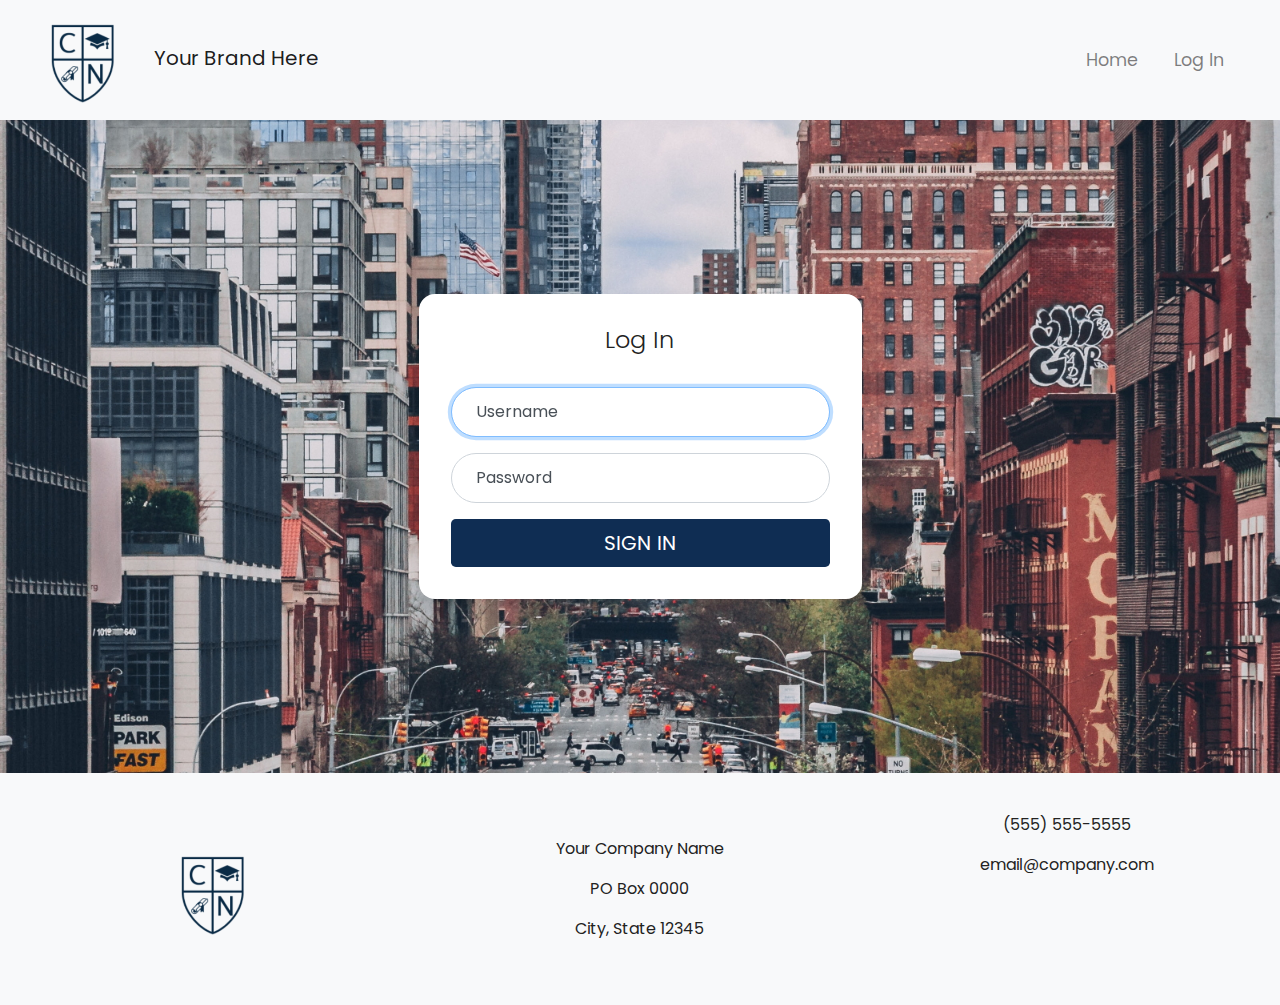
<file: src/main/webapp/login.html>
<!DOCTYPE html>
<html lang="en">
<head>
    <meta charset="UTF-8">
    <meta name="viewport" content="width=device-width, initial-scale=1.0">
    <title>Reimbursement Login</title>
    <link rel="icon" type="image/png" href="img/favicon.png">
    <script src="https://code.jquery.com/jquery-3.2.1.slim.min.js" integrity="sha384-KJ3o2DKtIkvYIK3UENzmM7KCkRr/rE9/Qpg6aAZGJwFDMVNA/GpGFF93hXpG5KkN" crossorigin="anonymous"></script>
    <script src="https://cdnjs.cloudflare.com/ajax/libs/popper.js/1.12.9/umd/popper.min.js" integrity="sha384-ApNbgh9B+Y1QKtv3Rn7W3mgPxhU9K/ScQsAP7hUibX39j7fakFPskvXusvfa0b4Q" crossorigin="anonymous"></script>
    <link rel="stylesheet" href="https://maxcdn.bootstrapcdn.com/bootstrap/4.0.0/css/bootstrap.min.css" integrity="sha384-Gn5384xqQ1aoWXA+058RXPxPg6fy4IWvTNh0E263XmFcJlSAwiGgFAW/dAiS6JXm" crossorigin="anonymous">
    <script src="https://maxcdn.bootstrapcdn.com/bootstrap/4.0.0/js/bootstrap.min.js" integrity="sha384-JZR6Spejh4U02d8jOt6vLEHfe/JQGiRRSQQxSfFWpi1MquVdAyjUar5+76PVCmYl" crossorigin="anonymous"></script>
    <link rel="stylesheet" href="https://pro.fontawesome.com/releases/v5.10.0/css/all.css" integrity="sha384-AYmEC3Yw5cVb3ZcuHtOA93w35dYTsvhLPVnYs9eStHfGJvOvKxVfELGroGkvsg+p" crossorigin="anonymous"/>
    <link href="style.css" rel="stylesheet">
    <script src="script.js"></script>
</head>
<style>
    :root {
        --input-padding-x: 1.5rem;
        --input-padding-y: .75rem;
    }

    body{
        background: #F8F9FA;
    }

    main{
    min-height: 72.5vh;
    background-image: url("img/login.jpg");
    background-size: cover;
    background-repeat: no-repeat;
    background-color: #F8F9FA;
}

    .card-signin{
        border:0;
        border-radius: 1rem;
        box-shadow: 0 0.5rem 1rem 0 rgba(0,0,0,0.1);
    }

    .card-signin .card-title{
        margin-bottom: 2rem;
        font-weight: 300;
        font-size: 1.5rem;
    }

    .card-signin .card-body{
        padding: 2rem;
    }

    
    .form-signin{
        width: 100%;
    }

    .form-signin .btn{
        font-size: 80%;
        border-radius: 5rem;
        letter-spacing: .1rem;
        font-weight: bold;
        padding: 1rem;
        transition: all 0.2s;
    }

    .form-label-group {
  position: relative;
  margin-bottom: 1rem;
}

.form-label-group input {
  height: auto;
  border-radius: 2rem;
}

.form-label-group>input,
.form-label-group>label {
  padding: var(--input-padding-y) var(--input-padding-x);
}

.form-label-group>label {
  position: absolute;
  top: 0;
  left: 0;
  display: block;
  width: 100%;
  margin-bottom: 0;
  line-height: 1.5;
  color: #495057;
  border: 1px solid transparent;
  border-radius: .25rem;
  transition: all .1s ease-in-out;
}

.form-label-group input::-webkit-input-placeholder {
  color: transparent;
}

.form-label-group input:-ms-input-placeholder {
  color: transparent;
}

.form-label-group input::-ms-input-placeholder {
  color: transparent;
}

.form-label-group input::-moz-placeholder {
  color: transparent;
}

.form-label-group input::placeholder {
  color: transparent;
}

.form-label-group input:not(:placeholder-shown) {
  padding-top: calc(var(--input-padding-y) + var(--input-padding-y) * (2 / 3));
  padding-bottom: calc(var(--input-padding-y) / 3);
}

.form-label-group input:not(:placeholder-shown)~label {
  padding-top: calc(var(--input-padding-y) / 3);
  padding-bottom: calc(var(--input-padding-y) / 3);
  font-size: 12px;
  color: #777;
}

.btn-custom{
    background-color:#0F2D53;
    color: white;
}


</style>
<body>
        <!-- Header -->
        <nav class="navbar navbar-expand-md navbar-light bg-light sticky-top py-0">
            <div class="container-fluid">
                <a class="navbar-brand" href="index.html"> <img src="img/logo.png">Your Brand Here</a>
                <button class="navbar-toggler" type="button" data-toggle="collapse" data-target="#navbarResponsive">
                    <span class="navbar-toggler-icon"></span>
                </button>
                <div class="collapse navbar-collapse" id="navbarResponsive">
                    <ul class="navbar-nav ml-auto">
                        <li class="nav-item">
                            <a class="nav-link" href="index.html">Home</a>
                        </li>
                        <li class="nav-item">
                            <a class="nav-link" href="login.html">Log In</a>
                        </li>
                    </ul>
                </div>
            </div>
        </nav>

        <main role="main" class="container-fluid d-flex h-70">
        <div class="container my-auto">
            <div class="row">
                <div class="col-sm-9 col-md-7 col-lg-5 mx-auto">
                    <div class="card card-signin my-5">
                        <div class="card-body">
                            <h5 class="card-title text-center">Log In</h5>
                            <p class="text-center" id="notFound" style="color:red"></p>
                            <form class="form-signin">
                                <div class="form-label-group">
                                    <input type="text" id="inputUsername" class="form-control" placeholder="Username" required autofocus>
                                    <label for="inputUsername">Username</label>
                                </div>

                                <div class="form-label-group">
                                    <input type="password" id="inputPassword" class="form-control" placeholder="Password" required>
                                    <label for="inputPassword">Password</label>
                                </div>
                                
                            </form>
                            <button class="btn btn-lg btn-custom btn-block text-uppercase" type="submit" onclick="login()" id="loginButton">Sign in</button>
                        </div>
                    </div>
                </div>
            </div>
        </div>
        </main>
    

        <footer>
            <div class="container-fluid padding">
                <div class="row text-center">
                    <div class="col-md-4">
                        <br>
                        <br>
                        <img src="img/logo.png">
                    </div>
                    <div class="col-md-4">
                        <br>
                        <br>
                        <p>Your Company Name</p>
                        <p>PO Box 0000</p>
                        <p>City, State 12345</p>
                    </div>
                    <div class="col-md-4">
                        <br>
                        <i class="fas fa-phone"></i>
                        <p>(555) 555-5555</p>
                        <i class="fas fa-envelope-square"></i>
                        <p>email@company.com</p>
                    </div>
                </div>
            </div>
        </footer>
</body>
<script>
    function login(){
    let username = document.getElementById("inputUsername").value;
    let password = document.getElementById("inputPassword").value;

    let xhttp = new XMLHttpRequest();

    xhttp.onreadystatechange = function(){
        if(this.readyState == 4 && this.status == 200){
            console.log(this.responseText);
            loggedInUser = JSON.parse(this.responseText);
            console.log(loggedInUser);
            window.location.href='http://localhost:8080/Project1/reimbursement.html';
        }
        if(this.status == 500){
            document.getElementById("notFound").innerHTML = "An account with that information could not be found. Please try again!"
        }
    }

    xhttp.open("GET", "http://localhost:8080/Project1/login.do?username=" + username + "&password=" + password, true);

    xhttp.send();
}
</script>
</html>
</file>
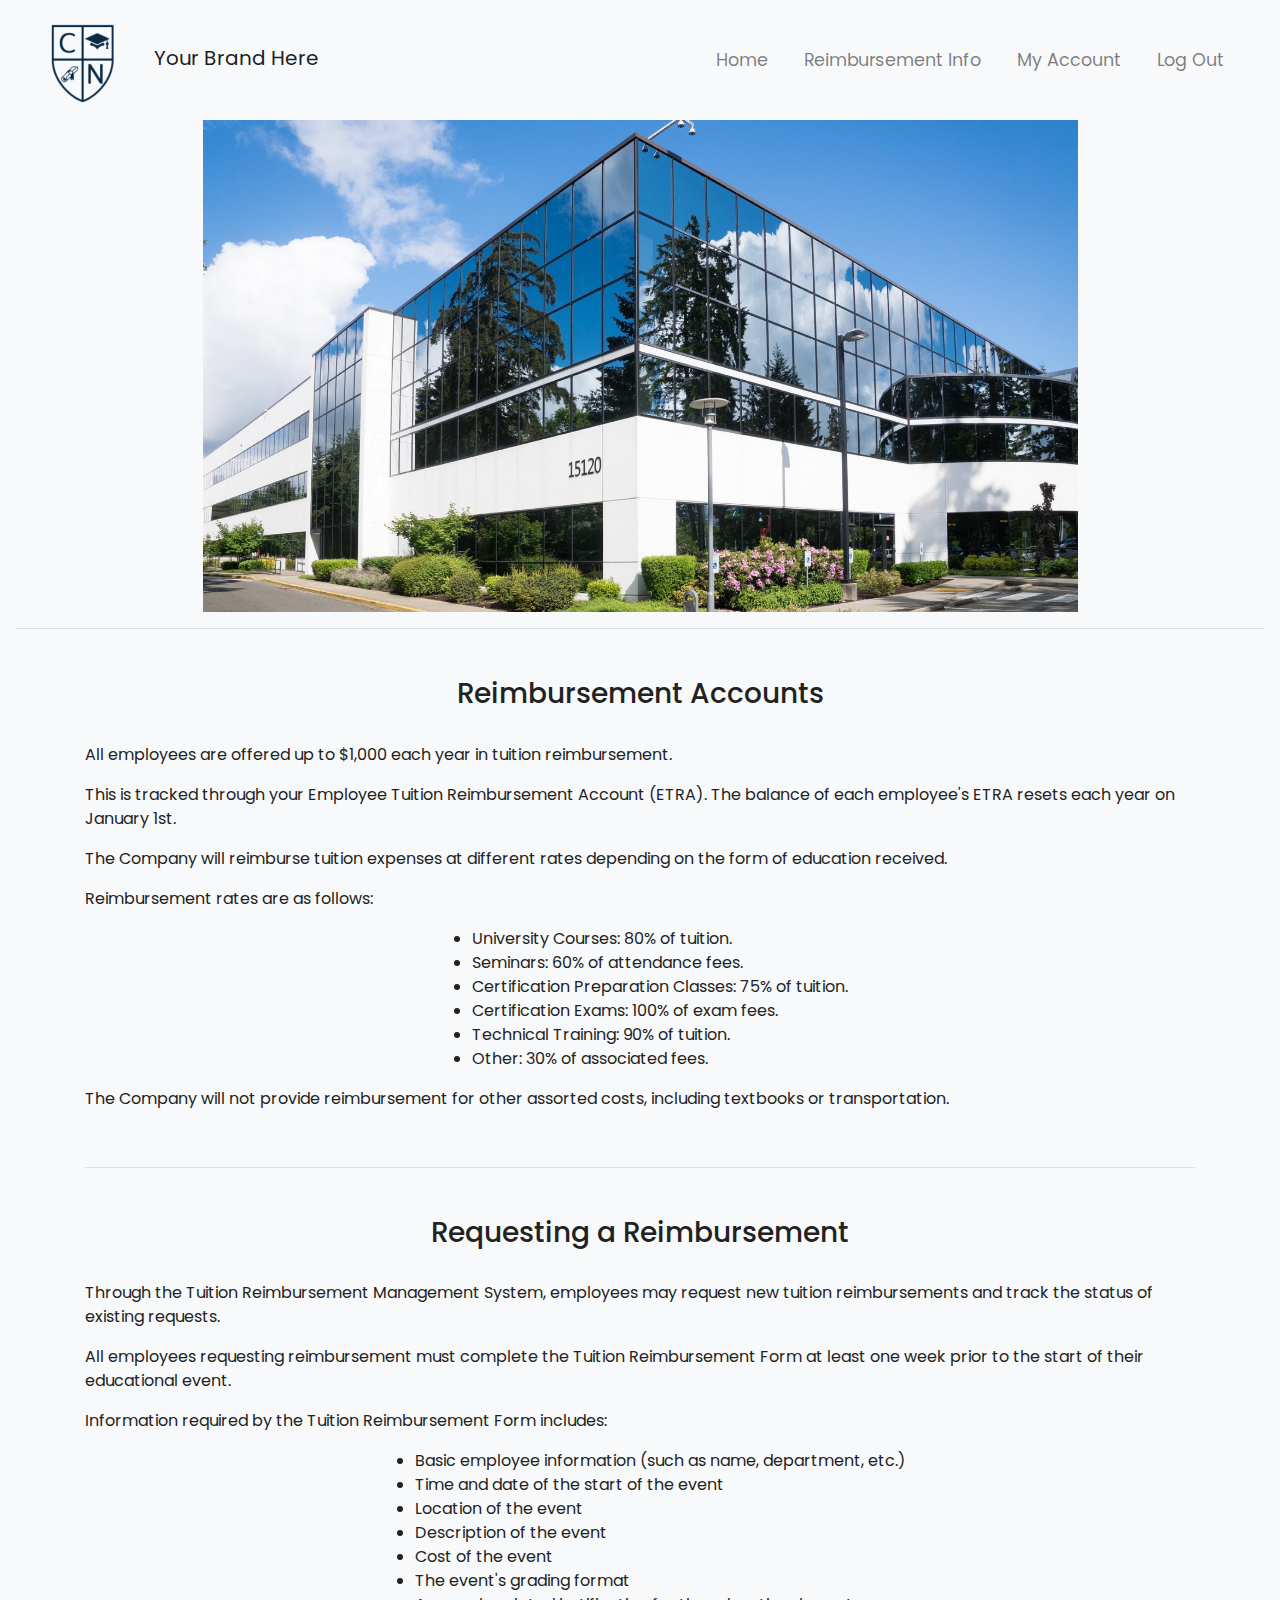
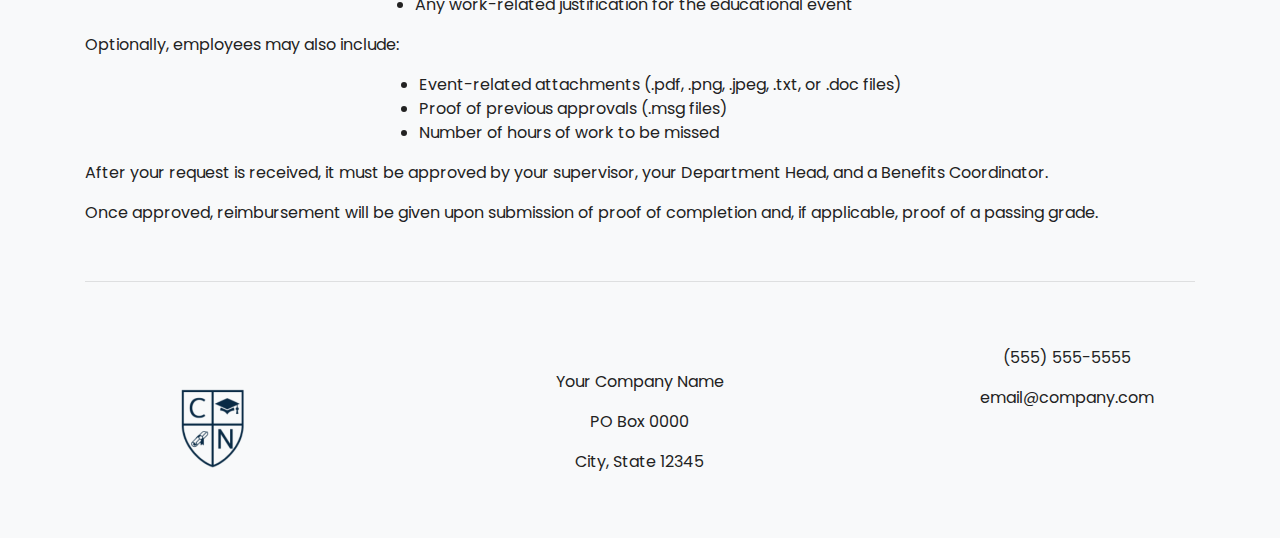
<file: src/main/webapp/reimbursement.html>
<!DOCTYPE html>
<html lang="en">
<head>
    <meta charset="UTF-8">
    <meta name="viewport" content="width=device-width, initial-scale=1.0">
    <title>Reimbursement Info</title>
    <link rel="icon" type="image/png" href="img/favicon.png">
    <script src="https://code.jquery.com/jquery-3.2.1.slim.min.js" integrity="sha384-KJ3o2DKtIkvYIK3UENzmM7KCkRr/rE9/Qpg6aAZGJwFDMVNA/GpGFF93hXpG5KkN" crossorigin="anonymous"></script>
    <script src="https://cdnjs.cloudflare.com/ajax/libs/popper.js/1.12.9/umd/popper.min.js" integrity="sha384-ApNbgh9B+Y1QKtv3Rn7W3mgPxhU9K/ScQsAP7hUibX39j7fakFPskvXusvfa0b4Q" crossorigin="anonymous"></script>
    <link rel="stylesheet" href="https://maxcdn.bootstrapcdn.com/bootstrap/4.0.0/css/bootstrap.min.css" integrity="sha384-Gn5384xqQ1aoWXA+058RXPxPg6fy4IWvTNh0E263XmFcJlSAwiGgFAW/dAiS6JXm" crossorigin="anonymous">
    <script src="https://maxcdn.bootstrapcdn.com/bootstrap/4.0.0/js/bootstrap.min.js" integrity="sha384-JZR6Spejh4U02d8jOt6vLEHfe/JQGiRRSQQxSfFWpi1MquVdAyjUar5+76PVCmYl" crossorigin="anonymous"></script>
    <link rel="stylesheet" href="https://pro.fontawesome.com/releases/v5.10.0/css/all.css" integrity="sha384-AYmEC3Yw5cVb3ZcuHtOA93w35dYTsvhLPVnYs9eStHfGJvOvKxVfELGroGkvsg+p" crossorigin="anonymous"/>
    <link href="style.css" rel="stylesheet">
</head>
<body>

    <!-- Header -->
    <nav class="navbar navbar-expand-md navbar-light bg-light sticky-top py-0">
        <div class="container-fluid">
            <a class="navbar-brand" href="home.html"> <img src="img/logo.png">Your Brand Here</a>
            <button class="navbar-toggler" type="button" data-toggle="collapse" data-target="#navbarResponsive">
                <span class="navbar-toggler-icon"></span>
            </button>
            <div class="collapse navbar-collapse" id="navbarResponsive">
                <ul class="navbar-nav ml-auto" id="navbarul">
                    <li class="nav-item">
                        <a class="nav-link" href="home.html">Home</a>
                    </li>
                    <li class="nav-item">
                        <a class="nav-link" href="reimbursement.html">Reimbursement Info</a>
                    </li>
                    <li class="nav-item">
                        <a class="nav-link" href="account.html">My Account</a>
                    </li>
                    <li class="nav-item">
                        <a class="nav-link" href="logout.do" onclick="logout()">Log Out</a>
                    </li>
                </ul>
            </div>
        </div>
    </nav>

    <div class="container-fluid padding">
        <div class="main-images">
            <img src="img/building.jpg" class="img-fluid mx-auto d-block">
        </div>
        <hr>
    </div>

    <div class="container padding"> 
        <h3 class="text-center">Reimbursement Accounts</h3>
        <br>
        <p>All employees are offered up to $1,000 each year in tuition reimbursement.</p>
        <p>This is tracked through your Employee Tuition Reimbursement Account (ETRA). The balance of each employee's ETRA resets each year on January 1st.</p>
        <p>The Company will reimburse tuition expenses at different rates depending on the form of education received.</p>
        <p>Reimbursement rates are as follows:</p>
            <div class="d-flex justify-content-center">
        <ul>
            <li>University Courses: 80% of tuition.</li>
            <li>Seminars: 60% of attendance fees.</li>
            <li>Certification Preparation Classes: 75% of tuition.</li>
            <li>Certification Exams: 100% of exam fees.</li>
            <li>Technical Training: 90% of tuition.</li>
            <li>Other: 30% of associated fees.</li>
        </ul>
    </div>
        <p>The Company will not provide reimbursement for other assorted costs, including textbooks or transportation.</p>
        <br>
    <hr>
    </div>

    <div class="container padding"> 
        <h3 class="text-center">Requesting a Reimbursement</h3>
        <br>
        <p>Through the Tuition Reimbursement Management System, employees may request new tuition reimbursements and track the status of existing requests.</p>
        <p>All employees requesting reimbursement must complete the Tuition Reimbursement Form at least one week prior to the start of their educational event.</p>
        <p>Information required by the Tuition Reimbursement Form includes:</p>
            <div class="d-flex justify-content-center">
        <ul>
            <li>Basic employee information (such as name, department, etc.)</li>
            <li>Time and date of the start of the event</li>
            <li>Location of the event</li>
            <li>Description of the event</li>
            <li>Cost of the event</li>
            <li>The event's grading format</li>
            <li>Any work-related justification for the educational event</li>
        </ul>
    </div>
        <p>Optionally, employees may also include: </p>
        <div class="d-flex justify-content-center">
            <ul>
                <li>Event-related attachments (.pdf, .png, .jpeg, .txt, or .doc files)</li>
                <li>Proof of previous approvals (.msg files)</li>
                <li>Number of hours of work to be missed</li>
            </ul>
        </div>

        <p>After your request is received, it must be approved by your supervisor, your Department Head, and a Benefits Coordinator. </p>
        <p>Once approved, reimbursement will be given upon submission of proof of completion and, if applicable, proof of a passing grade.</p>
        <br>
    <hr>
    </div>



    <!-- Footer -->
    <footer>
        <div class="container-fluid padding">
            <div class="row text-center">
                <div class="col-md-4">
                    <br>
                    <img src="img/logo.png">
                </div>
                <div class="col-md-4">
                    <br>
                    <p>Your Company Name</p>
                    <p>PO Box 0000</p>
                    <p>City, State 12345</p>
                </div>
                <div class="col-md-4">
                    <i class="fas fa-phone"></i>
                    <p>(555) 555-5555</p>
                    <i class="fas fa-envelope-square"></i>
                    <p>email@company.com</p>
                </div>
            </div>
        </div>
    </footer>
    
</body>

<script>
window.onload = getUser();

function getUser(){
    let xhttp2 = new XMLHttpRequest();

    xhttp2.onreadystatechange = function() {
        if(this.readyState == 4 && this.status == 200){
            loggedInUser = JSON.parse(this.responseText);

            if(loggedInUser.position > 1){
                let navbar = document.getElementById("navbarul");
                let newlink = document.createElement("li");
                newlink.classList.add("nav-item");

                let link = document.createElement("a");
                link.href = "/Project1/approveRequests.html";
                link.classList.add("nav-link");
                link.innerHTML = "Pending Requests"

                newlink.append(link);
                navbar.append(newlink);
            }
        }

    }

    xhttp2.open("GET", "http://localhost:8080/Project1/currentUser.do", true);
    xhttp2.setRequestHeader('Content-Type','application/json');

    xhttp2.send();
}
</script>
</html>
</file>
<file: src/main/webapp/style.css>
@import url('https://fonts.googleapis.com/css2?family=Poppins:wght@400;500&display=swap');


html, body{
    height: 100%;
    width: 100%;
    font-family: 'Poppins',sans-serif;
    color: #222;
    background-color: #F8F9FA;
}

.navbar{
    padding:.8rem;
}

.navbar img {
    padding-right:1rem;
}

.navbar-nav li{
    padding-right: 20px;
}
.nav-link {
    font-size: 1.1em !important;
}

.padding{
    padding-bottom: 2rem;
}

.welcome{
    width: 75%;
    margin: 0 auto;
}
.welcome hr{
    border-top: 2px solid #b4b4b4;
    width: 95%;
    margin-top: .3rem;
    margin-bottom: 1rem;
}

.carousel{
    margin-left: 20%;
    margin-right: 20%;
}

.carousel-inner img {
    width: 100%;
    height: 100%;
}

.carousel-indicators{
    padding-bottom: 1rem;
}

.fa-university{
    color: rgb(46, 47, 119);
}
.fa-user-tie{
    color: rgb(46, 47, 119);
}
.fa-award{
    color: rgb(46, 47, 119);
}
.fa-wrench{
    color: rgb(46, 47, 119);
}
.fa-university, .fa-user-tie, .fa-award, .fa-wrench{
    font-size: 4em;
    margin: 1rem;
    align-items: center;
}
.social a {
    font-size: 4.5em;
    padding: 3rem;
    text-decoration: none;
}
.fa-facebook{
    color: #3b5998;
}
.fa-twitter{
    color: #00acee;
}
.fa-instagram{
    color: #517fa4;
}
.fa-linkedin{
    color: #0e76a8;
}
.fa-facebook:hover, .fa-twitter:hover, .fa-instagram:hover, .fa-linkedin:hover{
    color: #d5d5d5
}

.fa-phone, .fa-envelope-square{
    font-size: 30px;
    color: rgb(61, 61, 61);
}

.img-fluid{
    max-width: 70%;
    height: auto;
    margin-left: 0 auto;
    margin-right: 0 auto;
}

/*- Firefox Bug Fix -*/

.carousel-item {
    transition: -webkit-transform 0.5s ease;
    transition: transform 0.5s ease;
    transition: transform 0.5s ease, -webkit-transform 0.5s ease;
    -webkit-backface-visibility: visible;
    backface-visibility: visible; 
}


/*- Bootstrap Padding Fix -*/
[class*="col-"]{
    padding: 1rem;
}
</file>
